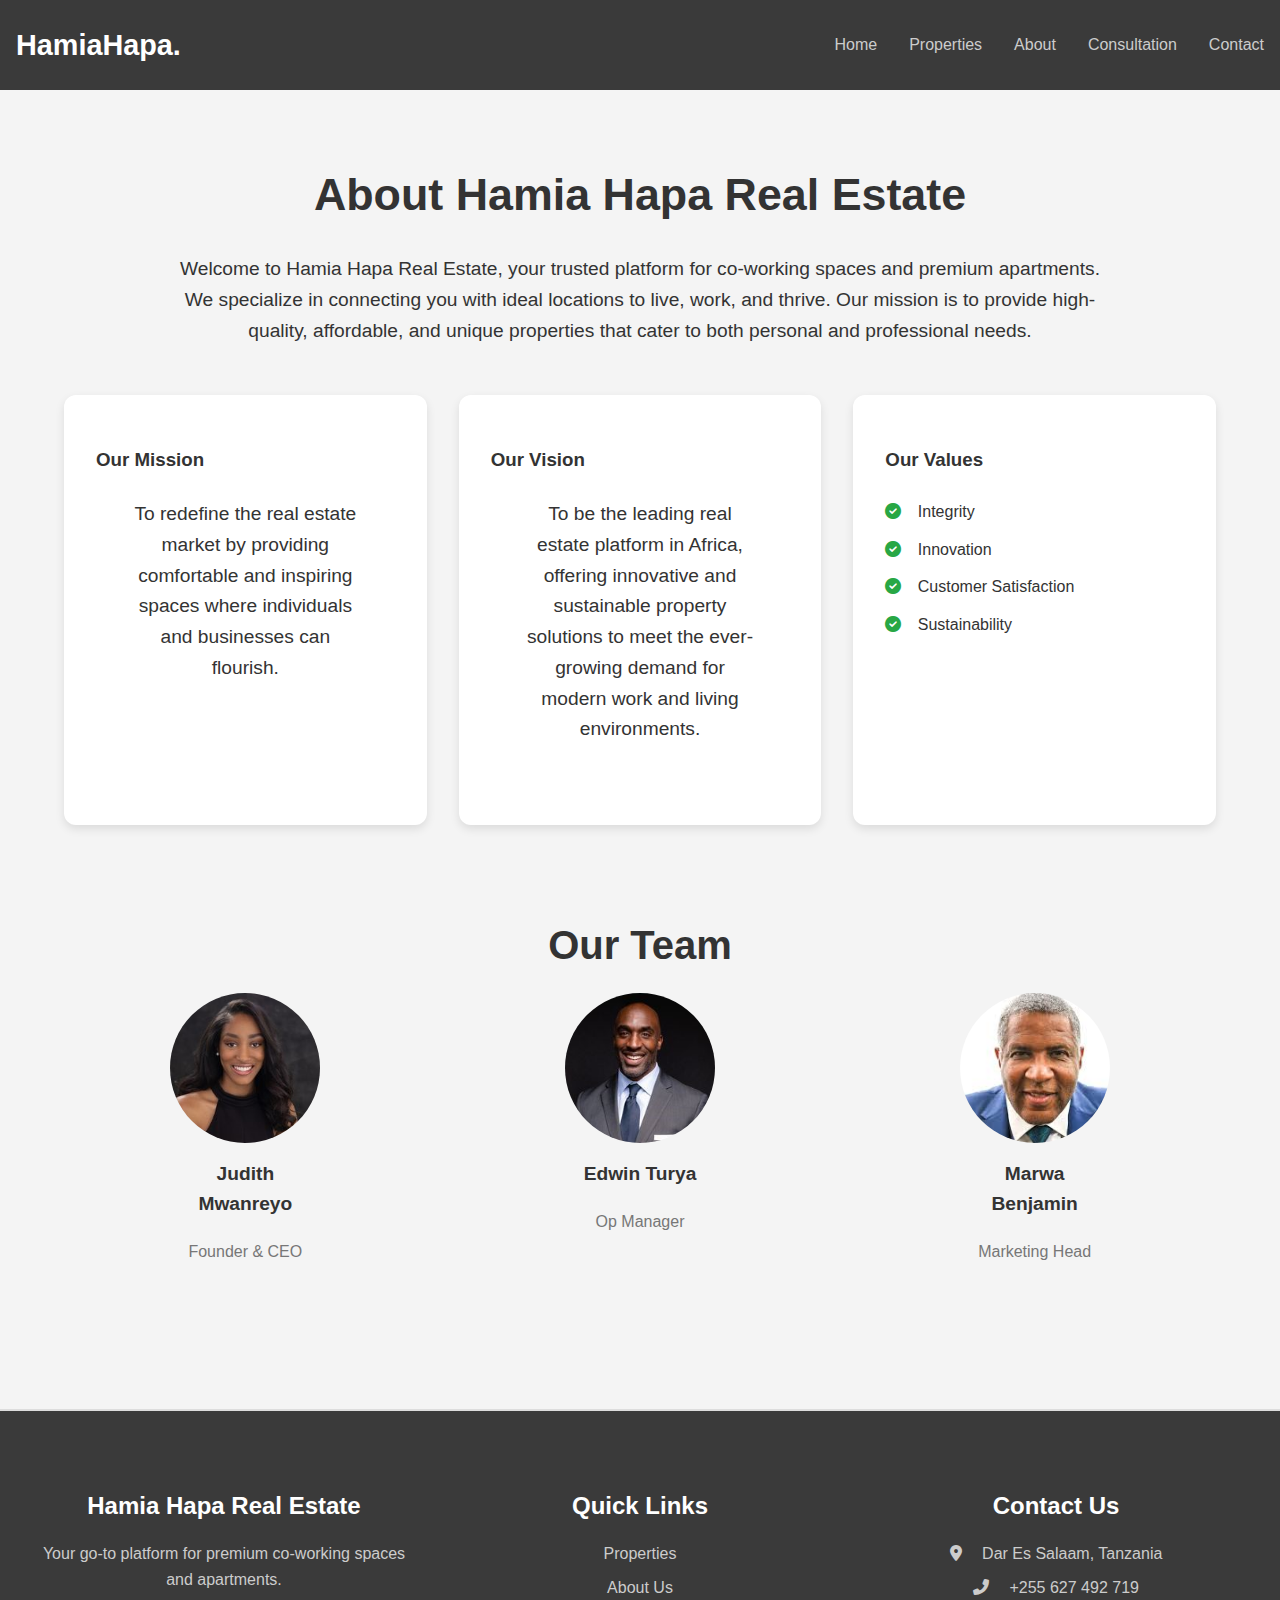
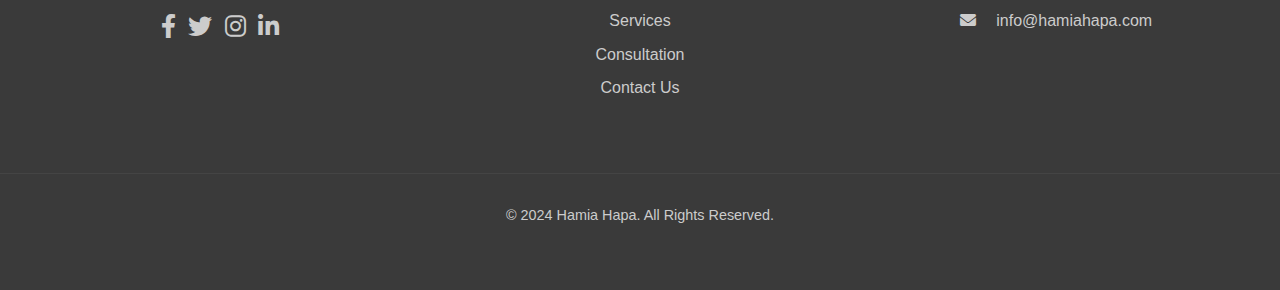
<file: about.html>
<!DOCTYPE html>
<html lang="en">
<head>
  <meta charset="UTF-8">
  <meta name="viewport" content="width=device-width, initial-scale=1.0">
  <title>About Us | Hamia Hapa Real Estate</title>
  <link rel="stylesheet" href="style/aboutstyle.css">
  <link rel="stylesheet" href="https://cdnjs.cloudflare.com/ajax/libs/font-awesome/6.0.0-beta3/css/all.min.css">
</head>
<body>
    <header>
        <div class="navbar">
          <a href="#" class="logo"><b>HamiaHapa.</b></a>
          <nav>
            <ul>
              <li><a href="index.html">Home</a></li>
              <li><a href="properties.html">Properties</a></li>
              <li><a href="about.html">About</a></li>
              <li><a href="#">Consultation</a></li>
              <li><a href="#">Contact</a></li>
            </ul>
          </nav>
        </div>
      </header>

  <section class="about-us">
    <div class="container">
      <h2>About Hamia Hapa Real Estate</h2>
      <p>Welcome to Hamia Hapa Real Estate, your trusted platform for co-working spaces and premium apartments. We specialize in connecting you with ideal locations to live, work, and thrive. Our mission is to provide high-quality, affordable, and unique properties that cater to both personal and professional needs.</p>

      <div class="about-sections">
        <div class="section">
          <h3>Our Mission</h3>
          <p>To redefine the real estate market by providing comfortable and inspiring spaces where individuals and businesses can flourish.</p>
        </div>
        <div class="section">
          <h3>Our Vision</h3>
          <p>To be the leading real estate platform in Africa, offering innovative and sustainable property solutions to meet the ever-growing demand for modern work and living environments.</p>
        </div>
        <div class="section">
          <h3>Our Values</h3>
          <ul>
            <li><i class="fas fa-check-circle"></i> Integrity</li>
            <li><i class="fas fa-check-circle"></i> Innovation</li>
            <li><i class="fas fa-check-circle"></i> Customer Satisfaction</li>
            <li><i class="fas fa-check-circle"></i> Sustainability</li>
          </ul>
        </div>
      </div>

      <div class="team">
        <h2>Our Team</h2>
        <div class="team-members">
            <div class="member">
                <img src="image/p4.jpg" alt="Client 1" />
                <h3>Judith Mwanreyo</h3>
                <p>Founder & CEO</p>
            </div>
            <div class="member">
                <img src="image/p5.jpg" alt="Client 2" />
                <h3>Edwin Turya</h3>
                <p>Op Manager</p>
            </div>
            <div class="member">
                <img src="image/ceo.jfif"alt="Client 3" />
                <h3>Marwa Benjamin</h3>
                <p>Marketing Head</p>
            </div>
        </div>
    </div>    
  </section>

  <footer>
    <div class="footer-container">
      <div class="footer-section about">
        <h2>Hamia Hapa Real Estate</h2>
        <p>Your go-to platform for premium co-working spaces and apartments.</p>
        <div class="social-icons">
          <a href="#"><i class="fab fa-facebook-f"></i></a>
          <a href="#"><i class="fab fa-twitter"></i></a>
          <a href="#"><i class="fab fa-instagram"></i></a>
          <a href="#"><i class="fab fa-linkedin-in"></i></a>
        </div>
      </div>
  
      <div class="footer-section links">
        <h2>Quick Links</h2>
        <ul>
          <li><a href="properties.html">Properties</a></li>
          <li><a href="#">About Us</a></li>
          <li><a href="#">Services</a></li>
          <li><a href="#">Consultation</a></li>
          <li><a href="#">Contact Us</a></li>
        </ul>
      </div>
  
      <div class="footer-section contact">
        <h2>Contact Us</h2>
        <ul>
          <li><i class="fas fa-map-marker-alt"></i> Dar Es Salaam, Tanzania</li>
          <li><i class="fas fa-phone-alt"></i> +255 627 492 719</li>
          <li><i class="fas fa-envelope"></i> info@hamiahapa.com</li>
        </ul>
      </div>
    </div>
    <div class="footer-bottom">
      <p>&copy; 2024 Hamia Hapa. All Rights Reserved.</p>
    </div>
  </footer>
</body>
</html>
</file>
<file: style/aboutstyle.css>
/* General styling */
body {
  font-family: Arial, sans-serif;
  margin: 0;
  padding: 0;
  line-height: 1.6;
  color: #333;
}

/* Header styling */
header {
    background-color: #3a3a3a;
    color: #fff;
    padding: 1rem;
    display: flex;
    justify-content: space-between;
    align-items: center;
  }
  
  .navbar {
    display: flex;
    justify-content: space-between;
    width: 100%;
    align-items: center;
  }
  
  nav {
    margin-left: auto; /* Align navigation items to the right */
  }
  
  nav ul {
    list-style: none;
    display: flex;
    gap: 2rem;
  }
  
  nav ul li a {
    text-decoration: none;
    color: #ccc;
    font-size: 1rem;
    transition: color 0.3s ease;
  }
  
  nav ul li a:hover {
    color: #fff;
  }
  
  
  .navbar a.logo {
    color: #fff;
    font-size: 1.8rem;
    text-decoration: none;
  }

/* About Us section */
/* About Us section */
.about-us {
    padding: 2rem 5%; /* Increased horizontal padding for better spacing */
    background-color: #f4f4f4;
    border-bottom: 2px solid #ddd; /* Added a border for visual separation */
  }
  
  .about-us h2 {
    font-size: 2.8rem; /* Increased font size for better prominence */
    margin-bottom: 1.5rem; /* Increased bottom margin */
    text-align: center;
    color: #333;
  }
  
  .about-us p {
    font-size: 1.2rem;
    text-align: center;
    max-width: 80%; /* Adjusted max-width for better readability */
    margin: 0 auto;
    margin-bottom: 3rem; /* Increased bottom margin for spacing */
  }
  
  .about-sections {
    display: flex;
    justify-content: space-between; /* Ensure equal space between sections */
    gap: 2rem; /* Added gap for spacing between sections */
    flex-wrap: nowrap; /* Prevent wrapping to ensure they stay in one line */
    margin-bottom: 4rem; /* Increased margin for more spacing below */
  }
  
  .section {
    background-color: #fff;
    padding: 2rem; /* Increased padding for a more spacious look */
    border-radius: 12px; /* Slightly larger border radius */
    width: 100%; /* Adjusted width to handle responsive design */
    max-width: 30%; /* Max-width for larger screens */
    box-shadow: 0 4px 10px rgba(0, 0, 0, 0.1); /* Enhanced box shadow for a more modern look */
    margin-bottom: 1.5rem; /* Added bottom margin for spacing */
  }
  
  .section h3 {
    color: #333;
    margin-bottom: 1.5rem; /* Increased bottom margin */
  }
  
  .section ul {
    list-style: none;
    padding: 0;
  }
  
  .section ul li {
    margin-bottom: 0.75rem; /* Increased margin for better spacing */
  }
  
  .section ul li i {
    color: #28a745;
    margin-right: 0.75rem; /* Increased margin for better spacing */
  }
  
  /* Responsive design adjustments */
  @media (max-width: 768px) {
    .section {
      max-width: 100%; /* Adjust section width for smaller screens */
    }
  
    .about-sections {
      flex-direction: column; /* Stack sections vertically on small screens */
      gap: 1rem; /* Adjusted gap for vertical layout */
    }
  }
  

/* Team section */
.team {
    text-align: center;
    margin-bottom: 2rem;
  }
  
  .team h2 {
    font-size: 2.5rem;
    margin-bottom: 1rem;
    color: #333;
  }
  
  .team-members {
    display: flex;
    justify-content: space-around;
    flex-wrap: wrap; /* Added to handle responsive design */
    gap: 2rem; /* Added gap for spacing between members */
  }
  
  .member {
    width: 150px; /* Fixed width */
    height: auto; /* Let height adjust automatically */
    margin-bottom: 2rem; /* Added more spacing below each member */
    text-align: center; /* Center text below image */
  }
  
  .member img {
    width: 100%;
    height: 150px; /* Fixed height for image */
    object-fit: cover; /* Ensure image covers the area while maintaining aspect ratio */
    border-radius: 50%; /* Make images perfectly round */
  }
  
  .member h3 {
    margin-top: 0.5rem; /* Space between image and text */
    color: #333;
    font-size: 1.2rem; /* Ensure text size is appropriate */
  }
  
  .member p {
    color: #777;
    margin-top: 0.5rem; /* Space between h3 and p */
    font-size: 1rem; /* Ensure text size is appropriate */
  }
  
  /* Responsive design adjustments */
  @media (max-width: 768px) {
    .member {
      width: 100px; /* Smaller size for mobile */
    }
  
    .team-members {
      flex-direction: column; /* Stack members vertically on small screens */
      align-items: center; /* Center align items vertically */
    }
  }
  
/* Footer */
footer {
  background-color: #3a3a3a;
  color: #ccc;
  padding: 2rem 0;
  text-align: center;
}

.footer-container {
  display: flex;
  justify-content: space-around;
  flex-wrap: wrap;
  padding: 1rem;
}

.footer-section {
  width: 30%;
  margin: 0.5rem;
}

.footer-section h2 {
  color: #fff;
  margin-bottom: 1rem;
}

.footer-section ul {
  list-style: none;
  padding: 0;
}

.footer-section ul li {
  margin: 0.5rem 0;
}

.footer-section ul li i {
  margin-right: 1rem;
}

.footer-section ul li a {
  text-decoration: none;
  color: #ccc;
  transition: color 0.3s ease;
}

.footer-section ul li a:hover {
  color: #fff;
}

.social-icons a {
  text-decoration: none;
  color: #ccc;
  margin-right: 0.5rem;
  font-size: 1.5rem;
  transition: color 0.3s ease;
}

.social-icons a:hover {
  color: #fff;
}

.footer-bottom {
  margin-top: 2rem;
  border-top: 1px solid #444;
  padding: 1rem 0;
  font-size: 0.9rem;
}
</file>
